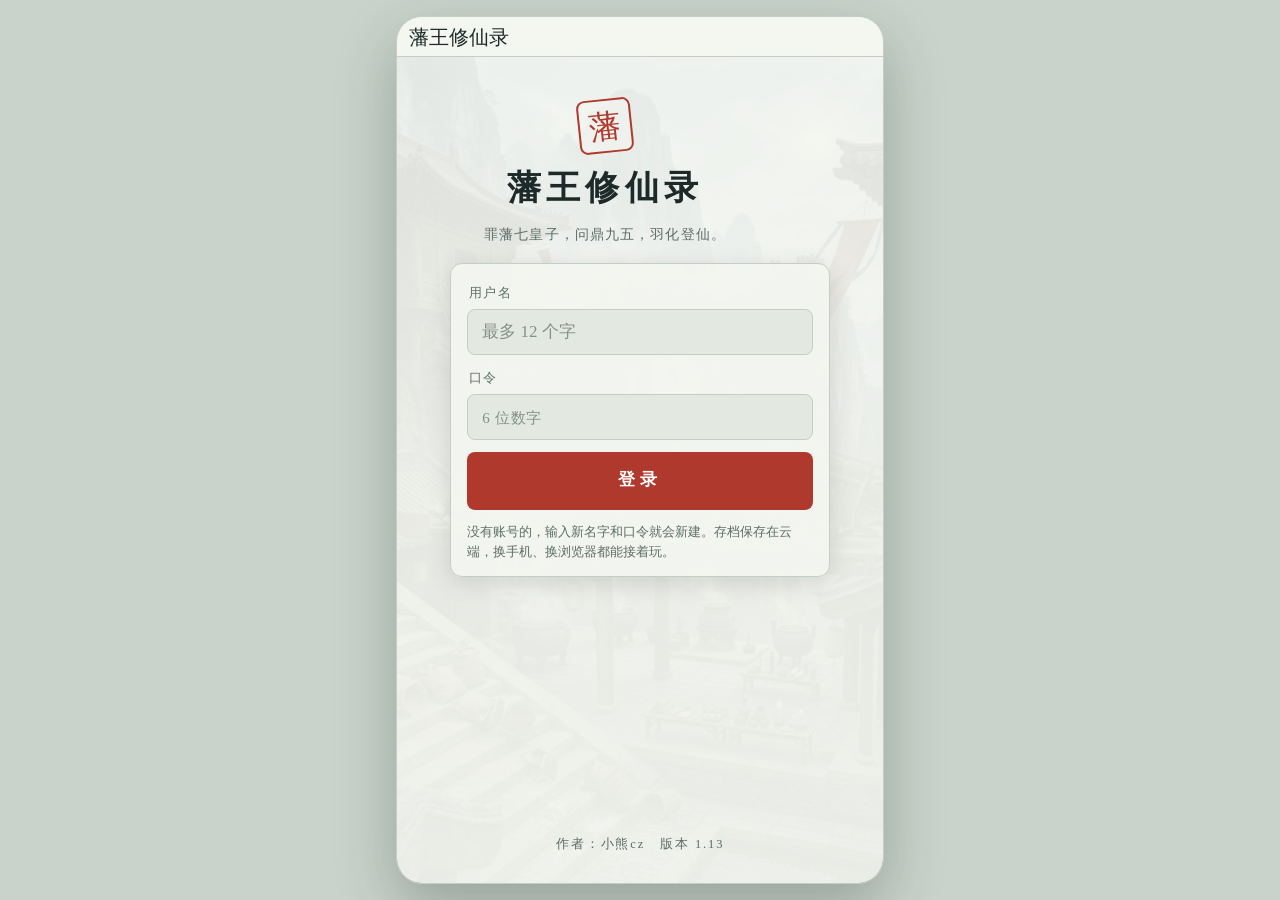
<file: index.html>
<!DOCTYPE html>
<html lang="zh-CN">
<head>
<meta charset="utf-8">
<meta name="viewport" content="width=device-width, initial-scale=1, viewport-fit=cover">
<title>藩王修仙录</title>
<meta name="apple-mobile-web-app-capable" content="yes">
<meta name="mobile-web-app-capable" content="yes">
<meta name="apple-mobile-web-app-status-bar-style" content="black-translucent">
<meta name="apple-mobile-web-app-title" content="藩王修仙录">
<meta name="format-detection" content="telephone=no">
<link rel="apple-touch-icon" href="images/icon.png">
<link rel="stylesheet" href="css/style.css?v=113">
</head>
<body>
<div id="app">
  <div class="phone" id="phone">
    <div class="top" id="status"></div>
    <main class="screen" id="main"></main>
    <nav class="nav" id="nav"></nav>
    <div id="loading"><div class="lbox"><h1>藩王修仙录</h1><div class="lbar"><i id="lbari"></i></div><p id="ltxt">正在加载……</p></div></div>
  </div>
</div>
<script src="data/config.js?v=113"></script>
<script src="data/partners.js?v=113"></script>
<script src="data/events.js?v=113"></script>
<script src="data/help.js?v=113"></script>
<script src="data/changelog.js?v=113"></script>
<script src="data/actions.js?v=113"></script>
<script src="data/ev/gov.js?v=113"></script>
<script src="data/ev/mil.js?v=113"></script>
<script src="data/ev/trv.js?v=113"></script>
<script src="data/ev/cul.js?v=113"></script>
<script src="data/ev/har.js?v=113"></script>
<script src="data/ev/crt.js?v=113"></script>
<script src="data/ev/rnd.js?v=113"></script>
<script src="data/ev/promo.js?v=113"></script>
<script src="data/ev/yearend.js?v=113"></script>
<script src="js/lz-string.min.js"></script>
<script src="js/engine.js?v=113"></script>
<script src="js/ach.js?v=113"></script>
<script src="js/cloud.js?v=113"></script>
<script src="js/ghcfg.js?v=113"></script>
<script src="js/ghsave.js?v=113"></script>
<script src="js/main.js?v=113"></script>
</body>
</html>
</file>
<file: css/style.css>
:root{
  --desk:#c9d3cb; --bg:#e3e9e0; --paper:#f4f6f0; --ink:#1d2a29; --muted:#5d6d68; --line:#c3cfc4; --soft:#e8eee5;
  --veil:244,246,240; --gold:#a6741a; --cinnabar:#b0392d; --jade:#2f6b5c; --ok:#2e7d3c; --okbg:#e2f1e3;
  --title:"Kaiti SC","STKaiti","KaiTi","楷体","Songti SC","STSong",serif;
  --body:"Songti SC","STSong","SimSun","宋体","Noto Serif SC",serif;
  box-sizing:border-box;
  padding-top:env(safe-area-inset-top,0px);
  padding-bottom:env(safe-area-inset-bottom,0px);
}
@media (prefers-color-scheme: dark){
  :root:not([data-theme="light"]){--veil:24,34,31;--desk:#0a100e;--bg:#111917;--paper:#18221f;--ink:#e3ebe5;--muted:#93a39d;--line:#2d3b37;--soft:#1f2b28;--gold:#d8a845;--cinnabar:#e0644f;--jade:#6fb39f;--ok:#7fcf8a;--okbg:#1f3324;}
}
:root[data-theme="dark"]{--veil:24,34,31;--desk:#0a100e;--bg:#111917;--paper:#18221f;--ink:#e3ebe5;--muted:#93a39d;--line:#2d3b37;--soft:#1f2b28;--gold:#d8a845;--cinnabar:#e0644f;--jade:#6fb39f;--ok:#7fcf8a;--okbg:#1f3324;}
html{height:100%;scroll-padding-top:env(safe-area-inset-top,0px)}
*,*::before,*::after{box-sizing:border-box}
[hidden]{display:none!important}
body{height:100%;margin:0;-webkit-tap-highlight-color:transparent;overscroll-behavior:none;background:var(--desk);color:var(--ink);font-family:var(--body);font-size:15px;line-height:1.7;-webkit-text-size-adjust:100%}
button,input,select,textarea{font-family:inherit;font-size:inherit;color:inherit}
:focus-visible{outline:2px solid var(--gold);outline-offset:2px}

/* 手机外框：桌面上按 9:16 居中显示，手机上铺满 */
#app{height:100%;display:flex;align-items:center;justify-content:center;padding:16px}
.phone{height:100%;max-height:900px;aspect-ratio:9/16;max-width:100%;background:var(--bg);border:1px solid var(--line);border-radius:26px;overflow:hidden;
  display:grid;grid-template-rows:auto minmax(0,1fr) auto;box-shadow:0 24px 60px rgba(20,40,35,.28)}
@media (max-width:540px){#app{padding:0}.phone{aspect-ratio:auto;width:100%;max-height:none;border:0;border-radius:0;box-shadow:none}}

/* 顶部状态栏 */
.top{background:var(--paper);border-bottom:1px solid var(--line);padding:8px 12px 7px}
.t1{display:flex;align-items:baseline;gap:10px}
.tname{font-family:var(--title);font-size:20px;line-height:1.2}
.tdate{font-size:13px;color:var(--muted);flex:1}
.gear{border:1px solid var(--line);background:var(--bg);border-radius:6px;font-size:11px;padding:1px 7px;cursor:pointer;color:var(--muted)}
.t2{display:flex;align-items:center;gap:8px;font-size:12.5px;margin-top:3px}
.tbar{flex:1;height:5px;background:var(--soft);border-radius:3px;overflow:hidden}
.tbar i{display:block;height:100%;background:var(--jade)}
.t3{display:flex;flex-wrap:wrap;gap:4px;margin-top:5px}
.tchip{font-size:12px;background:var(--soft);border-radius:4px;padding:0 6px;color:var(--muted)}
.tchip b{color:var(--ink);font-weight:600;margin-left:3px}
.tchip.warn b{color:var(--cinnabar)}

/* 中间：立绘 + 对话框 + 选项 */
.screen{min-height:0;position:relative;overflow:hidden}
.play{height:100%;display:grid;grid-template-rows:minmax(70px,1fr) auto auto}
.stagepic{position:relative;min-height:0;display:flex;justify-content:center;align-items:flex-end;padding:12px 0 0;
  background:radial-gradient(ellipse at 50% 100%,var(--soft),transparent 70%)}
.stagepic .portrait{height:100%;aspect-ratio:9/16;max-width:100%}
.portrait{position:relative;display:block}
.portrait img{width:100%;height:100%;object-fit:cover;object-position:50% 20%;display:block;border-radius:10px}
.seal{position:absolute;top:8px;right:8px;writing-mode:vertical-rl;background:var(--cinnabar);color:#fff;font-family:var(--title);font-size:16px;line-height:1.1;padding:6px 3px;border-radius:3px;letter-spacing:.1em}
.ap{font-size:12.5px;color:var(--muted);background:var(--soft);border-radius:4px;padding:0 7px;white-space:nowrap}
.ap b{color:var(--jade);font-size:14px}
.endm{border-left-color:var(--muted)}
.endm.primary{border-left-color:var(--cinnabar)}
.stag{display:inline-block;font-size:11.5px;color:var(--jade);border:1px solid var(--jade);border-radius:3px;padding:0 6px;margin-bottom:3px}
.hubhead{display:flex;align-items:center;justify-content:space-between;gap:8px}
.endbtn{flex:none;border:1px solid var(--cinnabar);color:var(--cinnabar);background:var(--paper);border-radius:6px;padding:3px 12px;font-family:var(--title);font-size:15px;cursor:pointer;line-height:1.3;text-align:center}
.endbtn small{display:block;font-family:var(--body);font-size:11px;color:var(--muted)}
.endbtn:hover{background:var(--soft)}
.endbtn.hot{background:var(--cinnabar);color:#fff;animation:pulse 1.6s ease-in-out infinite}
@keyframes pulse{0%,100%{box-shadow:0 0 0 0 rgba(176,57,45,.45)}50%{box-shadow:0 0 0 6px rgba(176,57,45,0)}}
.aptag{font-family:var(--body);font-size:13px;color:var(--jade)}
.guide{margin-top:6px;border:1px solid var(--line);border-radius:6px;background:var(--bg);padding:4px 8px;cursor:pointer;font-size:12.5px;line-height:1.55}
.guide:hover{border-color:var(--gold)}
.gl{display:flex;gap:6px}
.gl b{flex:none;font-weight:600;color:var(--gold);min-width:4em}
.gl.warn b,.gl.warn span{color:var(--cinnabar)}
.gl.tip b{color:var(--jade)}
.gmore{text-align:right;color:var(--muted);font-size:11.5px}
.hub .dialog{max-height:clamp(120px,36vh,320px)}
.qcard{background:var(--soft);border-radius:8px;padding:8px 11px;font-size:13.5px}
.qcard.warn{border-left:3px solid var(--cinnabar)}
.qcard h5{margin:0;font-family:var(--title);font-weight:400;font-size:17px}
.qcard p{margin:4px 0 0;white-space:pre-wrap}
.qprog{color:var(--jade)}
.qrew{color:var(--gold)}
.qline{display:flex;justify-content:space-between;gap:8px;font-size:13.5px;padding:4px 0;border-bottom:1px dashed var(--line)}
.qline small{color:var(--gold);white-space:nowrap}
.qline.ok span{color:var(--jade)}
.qline em{font-style:normal;color:var(--jade);font-size:12.5px}
.whotag{position:absolute;left:12px;bottom:8px;font-size:12.5px;color:var(--muted);background:var(--paper);border:1px solid var(--line);border-radius:4px;padding:0 7px}
.whotag:empty{display:none}
.dialog{background:var(--paper);border-top:2px solid var(--gold);padding:9px 14px 6px;max-height:clamp(84px,44vh,440px);overflow:auto}
.dialog h2{font-family:var(--title);font-weight:400;font-size:19px;margin:0 0 2px;line-height:1.35}
.dialog p{margin:0;white-space:pre-wrap;font-size:14.5px}
.choices{background:var(--paper);padding:6px 12px 10px;display:flex;flex-direction:column;gap:6px;max-height:clamp(120px,40vh,380px);overflow:auto}
.opt{flex-shrink:0;text-align:left;background:var(--bg);border:1px solid var(--line);border-left:3px solid var(--gold);border-radius:6px;padding:7px 11px;font-size:14.5px;cursor:pointer;line-height:1.45;width:100%;min-height:calc(1.45em + 33.4px)}
.opt:hover:not(:disabled){border-color:var(--gold)}
.opt:disabled{opacity:.45;cursor:not-allowed}
.opt small{display:block;color:var(--muted);font-size:12px}
.opt.primary{border-left-color:var(--cinnabar)}
.rew{color:var(--ok)}
.opt:disabled .rew{color:inherit}
.opt.dual{border-left-color:var(--ok)}
.opt.dual:hover:not(:disabled){border-color:var(--ok)}
.hubgrid{display:grid;grid-template-columns:1fr 1fr;gap:6px}
.hubgrid .tile:last-child:nth-child(odd){grid-column:1/-1}
.tile{font-family:var(--title);font-size:17px}
.tile small{font-family:var(--body)}
.decree{display:grid;grid-template-columns:1fr 1fr;gap:6px}
.decree .opt{border-left-color:var(--jade);font-size:13.5px}

/* 底部导航 */
.nav{display:grid;grid-template-columns:repeat(6,1fr);background:var(--paper);border-top:1px solid var(--line)}
.nav:empty{display:none}
.nav button{position:relative;border:0;background:none;padding:9px 0 11px;color:var(--muted);font-size:13.5px;cursor:pointer}
.nav button.on{color:var(--ink);font-weight:600}
.nav button.on::before{content:"";position:absolute;top:0;left:30%;right:30%;height:2px;background:var(--cinnabar)}
.dot{position:absolute;top:8px;right:22%;width:7px;height:7px;border-radius:50%;background:var(--cinnabar)}

/* 二级页面 */
.page{height:100%;overflow:auto;padding:14px}
.prow{display:grid;grid-template-columns:96px 1fr;gap:12px;align-items:start}
.prow .portrait{aspect-ratio:9/16}
.ph{font-family:var(--title);font-weight:400;font-size:21px;margin:0}
.sub{font-family:var(--title);font-weight:400;font-size:17px;margin:14px 0 6px}
.note{color:var(--muted);font-size:13.5px;margin:6px 0 0;white-space:pre-wrap}
.chips{display:grid;grid-template-columns:repeat(auto-fill,minmax(92px,1fr));gap:5px}
.chip{background:var(--soft);border-radius:6px;padding:2px 8px;font-size:13px;display:flex;justify-content:space-between;gap:6px}
.chip b{font-weight:600}
.chip.warn b{color:var(--cinnabar)}
.chip .full{color:var(--cinnabar)}
.log{margin:0;padding-left:20px;font-size:13.5px}
.pcard{display:grid;grid-template-columns:64px 1fr;gap:12px;padding:10px 0;border-bottom:1px solid var(--line)}
.pcard:last-child{border-bottom:0}
.pcard .portrait{aspect-ratio:9/16}
.pcard .seal{font-size:11px;top:4px;right:4px;padding:3px 2px}
.pcard h4{margin:0;font-family:var(--title);font-weight:400;font-size:18px}
.row{display:flex;flex-wrap:wrap;gap:6px;align-items:center;margin-top:6px}
input[type=text],input[type=number],select,textarea{background:var(--bg);border:1px solid var(--line);border-radius:5px;padding:4px 8px}
input[type=number]{width:100%}
.small{font-size:13px;padding:3px 10px;border:1px solid var(--line);background:var(--bg);border-radius:5px;cursor:pointer;display:inline-block}
.btns{display:flex;flex-wrap:wrap;gap:6px}
.small.danger{border-color:var(--cinnabar);color:var(--cinnabar)}
.create label{display:block;margin:12px 0 0}
.create input[type=text]{width:100%;display:block;margin-top:4px}
.gsel{display:flex;gap:18px;margin:10px 0 14px}
.gsel label{margin:0}
.over{text-align:center;padding-top:40px}
.over h2{font-family:var(--title);font-weight:400;font-size:32px;color:var(--cinnabar);margin:0 0 10px}
.over .opt{text-align:center;margin-top:14px}

/* GM 页（桌面宽屏，不在手机框内） */
.gmbody{height:auto;min-height:100%;background:var(--desk)}
.gmpage{width:100%;max-width:960px;margin:0 auto;padding:16px}
.gmtip{margin:0 0 12px}
.gmmsg{background:var(--soft);border-left:3px solid var(--jade);border-radius:6px;padding:6px 10px;margin-bottom:12px;font-size:13.5px}
a.small{color:inherit;text-decoration:none}
.gmhead{display:flex;justify-content:space-between;align-items:center;margin-bottom:10px}
.brand{font-family:var(--title);font-size:24px;letter-spacing:.1em}
.panel{background:var(--paper);border:1px solid var(--line);border-radius:10px;padding:12px;margin-bottom:12px}
.gm h3{font-family:var(--title);font-weight:400;font-size:19px;margin:0 0 8px}
.grid{display:grid;grid-template-columns:repeat(auto-fill,minmax(130px,1fr));gap:8px 10px}
.grid label{font-size:13px;color:var(--muted);display:block}
textarea{width:100%;min-height:110px;font-size:12px}
@media (prefers-reduced-motion:reduce){*{transition:none!important}}
details.help{background:var(--paper);border:1px solid var(--line);border-radius:10px;margin:8px 0;padding:0 14px}
details.help summary{padding:12px 0;font-size:17px;cursor:pointer;list-style:none}
details.help summary::before{content:"▸ ";color:var(--gold)}
details.help[open] summary::before{content:'▾ '}
details.help p{white-space:pre-line;margin:0 0 12px;line-height:1.7;font-size:15px}
.title{display:flex;flex-direction:column;gap:10px;padding:28px 18px}
.title .ttl{font-family:var(--title);font-size:34px;text-align:center;margin:18px 0 0;letter-spacing:.15em}
.title .ctr{text-align:center;margin-bottom:12px}
.title .opt{padding:12px 14px;font-size:17px}
.title .opt.primary{border-left-color:var(--cinnabar)}
.title .note.warn{color:var(--cinnabar)}

/* 主角场景不放立绘：文字框和选项占满整屏 */
/* 有立绘时：立绘至少占画面约三成，对话框和选项各自在剩下的空间里滚动，不再把立绘挤没 */
.screen{container-type:size}
.play:not(.nopic){grid-template-rows:minmax(clamp(130px,24vh,240px),1fr) auto auto;grid-template-rows:minmax(30cqh,1fr) auto auto}
.play:not(.nopic) .dialog{max-height:clamp(84px,28vh,340px);max-height:30cqh}
.play:not(.nopic) .choices{max-height:clamp(110px,34vh,380px);max-height:40cqh}
.play.nopic{grid-template-rows:auto minmax(0,1fr)}
.play.nopic .dialog{max-height:clamp(120px,46vh,520px)}
.play.nopic .choices{max-height:none;min-height:0}
.hub.nopic .dialog{max-height:none}

/* 目标进度：一项一个小标签，完成的绿色，差得最多的红色 */
.pchips{display:inline}
.pchip{display:inline-block;padding:1px 7px;margin:3px 4px 0 0;border-radius:6px;background:var(--soft);border:1px solid var(--line);font-size:13px;line-height:1.5}
.pchip.ok{color:var(--ok);background:var(--okbg);border-color:transparent}
.pchip.low{color:var(--cinnabar);border-color:var(--cinnabar);font-weight:600}

/* 后宅选项里的小头像 */
.opt.withpic{display:flex;align-items:center;gap:10px}
.opt .othumb{flex:none;width:38px;height:52px;object-fit:cover;object-position:50% 15%;border-radius:5px}
.opt .otxt{flex:1;min-width:0}
/* 立绘放大 */
.portrait.zoomable{cursor:zoom-in}
#zoomlay{position:fixed;inset:0;z-index:100;background:rgba(0,0,0,.82);display:flex;align-items:center;justify-content:center;cursor:zoom-out;padding:12px}
#zoomlay .zbox{position:relative;max-width:100%;max-height:100%;display:flex}
#zoomlay img{max-width:100%;max-height:calc(100vh - 24px);object-fit:contain;border-radius:10px;box-shadow:0 6px 30px rgba(0,0,0,.5)}
#zoomlay .seal{top:14px;right:14px;font-size:24px;padding:10px 6px}

/* 场景背景图 + 蒙版：背景隐约透出，文字和选项下面垫更不透明的底，保证字看得清；立绘那一栏不用背景 */
.screen.hasbg{background:linear-gradient(rgba(var(--veil),.35),rgba(var(--veil),.55) 45%,rgba(var(--veil),.7)),var(--bgimg) center/cover no-repeat}
.screen.hasbg .stagepic{background:radial-gradient(ellipse at 50% 100%,var(--soft),transparent 70%),var(--bg)}
.screen.hasbg .dialog{background:rgba(var(--veil),.78);backdrop-filter:blur(2px);-webkit-backdrop-filter:blur(2px)}
.screen.hasbg .choices{background:rgba(var(--veil),.72)}
.screen.hasbg .opt{background:rgba(var(--veil),.9)}
/* 标签页、标题页、结局页：文字直接写在背景上，蒙版要更重 */
.screen.hasbg>.page{background:rgba(var(--veil),.86);min-height:100%}

/* 打开游戏时的加载界面：先把背景图和立绘下载好，进游戏后就不会再等图片 */
.phone{position:relative}
#loading{position:absolute;inset:0;z-index:90;display:flex;align-items:center;justify-content:center;background:var(--paper);transition:opacity .4s}
#loading.done{opacity:0;pointer-events:none}
#loading .lbox{width:min(70%,280px);text-align:center}
#loading h1{font-family:var(--title);font-weight:400;font-size:30px;letter-spacing:.2em;margin:0 0 18px;color:var(--ink)}
#loading .lbar{height:4px;background:var(--line);border-radius:2px;overflow:hidden}
#loading .lbar i{display:block;height:100%;width:0;background:var(--jade);transition:width .2s}
#loading p{margin:10px 0 0;font-size:13px;color:var(--muted)}

/* 帝业页「上表求晋升」：条件齐了时醒目一点 */
.opt.promoask{font-size:16px;font-family:var(--title)}
.opt.promoask.hot{background:var(--cinnabar);color:#fff;border-color:var(--cinnabar);animation:pulse 1.6s ease-in-out infinite}
.opt.promoask.hot small{color:rgba(255,255,255,.85)}
.screen.hasbg .opt.promoask.hot{background:var(--cinnabar)}
/* 开发者说明 */
.devlog .dl-card{margin-bottom:10px}
.devlog .dl-head{display:flex;justify-content:space-between;align-items:baseline;gap:8px;border-bottom:1px solid var(--line);padding-bottom:4px;margin-bottom:4px}
.devlog .dl-head b{font-family:var(--title);font-weight:400;font-size:16px}
.devlog .dl-head span{font-size:12px;color:var(--muted);white-space:nowrap}
.devlog .dl-k{margin:8px 0 2px;font-size:12.5px;font-weight:600}
.devlog .dl-k.add{color:var(--ok)}.devlog .dl-k.chg{color:var(--gold)}.devlog .dl-k.fix{color:var(--cinnabar)}
.devlog ul.dl{margin:0;padding-left:1.2em;font-size:13.5px;line-height:1.6}
.devlog ul.dl li{margin:2px 0}
/* 云端版登录页 */
.login{align-items:stretch}
.login>*{width:100%;max-width:380px;margin-left:auto;margin-right:auto}
.lhead{text-align:center;margin:14px 0 6px}
.lseal{width:54px;height:54px;margin:0 auto 6px;border:2px solid var(--cinnabar);color:var(--cinnabar);border-radius:8px;font-family:var(--title);font-size:32px;line-height:50px;transform:rotate(-6deg);background:rgba(var(--veil),.6)}
.lhead .ttl{margin:4px 0 0}
.lsub{margin:6px 0 0;color:var(--muted);font-size:14px;letter-spacing:.08em}
.lcard{background:rgba(var(--veil),.92);border:1px solid var(--line);border-radius:12px;padding:18px 16px 14px;box-shadow:0 6px 24px rgba(0,0,0,.12);display:flex;flex-direction:column;gap:12px}
.lf{display:block}
.lf span{display:block;font-size:13px;color:var(--muted);margin:0 0 5px 2px;letter-spacing:.1em}
.lf input{width:100%;display:block;height:46px;padding:0 14px;font-size:17px;background:var(--bg);border:1px solid var(--line);border-radius:8px;outline:none;transition:border-color .15s,box-shadow .15s;-webkit-appearance:none}
.lf input:focus{border-color:var(--gold);box-shadow:0 0 0 3px rgba(166,116,26,.18)}
.lf input[type=password]{letter-spacing:.45em;font-size:20px}
.lf input[type=password]::placeholder{letter-spacing:.05em;font-size:15px}
.lf input::placeholder{color:var(--muted);opacity:.7}
.login .opt.lgo{text-align:center;font-size:17px;font-weight:600;letter-spacing:.3em;padding:12px;border:none;background:var(--cinnabar);color:#fff;border-radius:8px}
.login .opt.lgo:disabled{opacity:.55}
.login .opt.lback{text-align:center;border-left-width:1px;border-radius:8px}
.lq{margin:0;font-size:15px;line-height:1.6}
.lnote{margin:0;font-size:12.5px;color:var(--muted);line-height:1.6}
.lmsg{font-size:13.5px;color:var(--cinnabar);background:rgba(176,57,45,.08);border-radius:6px;padding:7px 10px}
.lmsg.ok{color:var(--jade);background:rgba(47,107,92,.1)}
.lbusy{font-size:13.5px;color:var(--muted);display:flex;align-items:center;gap:8px}
.lbusy i{width:14px;height:14px;border:2px solid var(--line);border-top-color:var(--gold);border-radius:50%;animation:lspin .8s linear infinite}
@keyframes lspin{to{transform:rotate(360deg)}}
.luser{display:flex;align-items:center;gap:8px;background:rgba(var(--veil),.92);border:1px solid var(--line);border-radius:10px;padding:9px 12px;font-size:14px}
.luser span{color:var(--muted);font-size:12.5px}
.luser b{flex:1;font-family:var(--title);font-weight:400;font-size:18px}
.lslot{display:flex;gap:6px;align-items:stretch}
.lslot .opt{flex:1;display:flex;flex-wrap:wrap;align-items:center;column-gap:10px}
.lslot .opt small{flex-basis:100%;padding-left:36px;margin-top:2px}
.lslot .opt.lempty{border-left-color:var(--line);border-style:dashed;border-left-style:solid;color:var(--muted)}
.lno{flex:none;width:26px;height:26px;border-radius:50%;border:1px solid var(--gold);color:var(--gold);font-size:14px;line-height:24px;text-align:center}
.lslot .opt.primary .lno{background:var(--cinnabar);border-color:var(--cinnabar);color:#fff}
.ldel{flex:none;width:52px;border:1px solid var(--line);background:rgba(var(--veil),.9);border-radius:6px;color:var(--muted);font-size:13px;cursor:pointer}
.ldel:hover{color:var(--cinnabar);border-color:var(--cinnabar)}
.lfoot{margin-top:auto;margin-bottom:0;padding-top:18px;text-align:center;font-size:12.5px;color:var(--muted);letter-spacing:.15em}
.lver{margin-left:1.2em}
.vrow{margin-top:8px}
.login .opt.lupd{text-align:center;border:1px solid var(--gold);border-left-width:1px;border-radius:10px;background:rgba(166,116,26,.12);animation:lpulse 1.6s ease-in-out infinite}
.login .opt.lupd b{color:var(--gold);font-size:16px;letter-spacing:.1em}
@keyframes lpulse{50%{box-shadow:0 0 0 4px rgba(166,116,26,.18)}}
.updbar{display:block;width:100%;margin-top:6px;padding:5px 10px;border:1px solid var(--gold);border-radius:6px;background:rgba(166,116,26,.12);color:var(--gold);font-size:13px;text-align:center;cursor:pointer}
.updbar.warn{border-color:var(--cinnabar);color:var(--cinnabar);background:rgba(176,57,45,.08)}
/* 更新后弹窗 */
#newlay{position:fixed;inset:0;z-index:300;background:rgba(0,0,0,.55);display:flex;align-items:center;justify-content:center;padding:16px}
#newlay .nbox{background:var(--paper);color:var(--ink);border:1px solid var(--line);border-radius:12px;max-width:380px;width:100%;max-height:80vh;display:flex;flex-direction:column;padding:16px 16px 14px;box-shadow:0 10px 40px rgba(0,0,0,.35)}
#newlay h3{margin:0 0 10px;font-family:var(--title);font-weight:400;font-size:22px;display:flex;align-items:baseline;gap:10px}
#newlay h3 small{font-family:inherit;font-size:13px;color:var(--muted)}
#newlay ul{margin:0 0 14px;padding-left:1.2em;overflow-y:auto;font-size:14px;line-height:1.65}
#newlay li{margin:0 0 6px}
#newlay .opt{text-align:center;flex:none}
#newlay .nmsg{margin:0 0 14px;font-size:15px;line-height:1.7;white-space:pre-line}
/* 我的成就 / 我的数据 */
.opt.achbtn{text-align:center;flex:1;font-size:15px}
.btns .opt.achbtn{width:auto}
.achtop{display:flex;align-items:baseline;gap:6px;background:var(--soft);border-radius:8px;padding:10px 12px;font-size:15px}
.achtop b{font-size:26px;font-family:var(--title);font-weight:400;color:var(--gold)}
.achtop span{margin-left:auto;font-size:12px;color:var(--muted)}
.achlist{display:grid;grid-template-columns:1fr 1fr;gap:6px}
.achcard{border:1px dashed var(--line);border-radius:8px;padding:8px 10px;color:var(--muted);background:rgba(var(--veil),.6)}
.achcard b{display:block;font-family:var(--title);font-weight:400;font-size:16px}
.achcard span{display:block;font-size:12px;line-height:1.5}
.achcard small{display:block;font-size:11px;margin-top:3px}
.achcard.got{border:1px solid var(--gold);color:var(--ink);background:rgba(166,116,26,.08)}
.achcard.got b{color:var(--gold)}
.sbig{display:grid;grid-template-columns:repeat(4,1fr);gap:6px;margin:0 0 6px}
.sbig div{background:var(--soft);border-radius:8px;padding:8px 4px;text-align:center}
.sbig b{display:block;font-size:22px;font-family:var(--title);font-weight:400;color:var(--gold)}
.sbig span{font-size:12px;color:var(--muted)}
.ends{display:flex;flex-direction:column;gap:5px}
.erow{display:grid;grid-template-columns:5.5em 1fr 2.5em;align-items:center;gap:8px;font-size:13px}
.erow i{display:block;height:10px;border-radius:5px;background:var(--gold)}
.erow b{text-align:right;font-weight:600}
.scard{background:var(--soft);border-radius:8px;padding:6px 12px;margin-top:8px}
.scard summary{font-family:var(--title);font-size:17px;cursor:pointer;padding:2px 0}
.srow{display:flex;justify-content:space-between;gap:10px;font-size:13.5px;padding:4px 0;border-top:1px solid var(--line)}
.srow b{font-weight:600;white-space:nowrap}
#achlay{position:fixed;inset:0;z-index:310;background:rgba(0,0,0,.5);display:flex;align-items:center;justify-content:center;padding:16px}
#achlay .abox{background:var(--paper);color:var(--ink);border:1px solid var(--gold);border-radius:12px;max-width:340px;width:100%;max-height:80vh;overflow:auto;padding:18px 16px 14px;text-align:center;box-shadow:0 10px 40px rgba(0,0,0,.35);animation:apop .35s ease-out}
@keyframes apop{from{transform:scale(.85);opacity:0}to{transform:none;opacity:1}}
#achlay .aseal{width:46px;height:46px;margin:0 auto 4px;border:2px solid var(--gold);color:var(--gold);border-radius:50%;font-family:var(--title);font-size:24px;line-height:42px}
#achlay h3{margin:4px 0 10px;font-family:var(--title);font-weight:400;font-size:20px;color:var(--gold)}
#achlay .aitem{background:var(--soft);border-radius:8px;padding:8px 10px;margin-bottom:8px}
#achlay .aitem b{display:block;font-family:var(--title);font-weight:400;font-size:18px}
#achlay .aitem span{font-size:13px;color:var(--muted)}
#achlay .opt{text-align:center;margin-top:4px}
.lacc{display:grid;grid-template-columns:1fr 1fr;gap:8px;margin-top:4px}
.login .lacc .opt{text-align:center;border-left-width:1px;border-color:var(--gold);border-radius:10px;font-size:16px}
.login .lacc .opt small{font-size:11.5px}
.acctpage{padding:12px 12px 18px}
.acctpage>.page{padding:0;background:none!important;min-height:0}

/* 路线抉择：两个大按钮，一眼看出是分支选择 */
.opt.route{font-size:19px;font-weight:600;font-family:var(--title);padding:16px 16px;border-left-width:5px;border-left-color:var(--cinnabar);letter-spacing:.05em}
.opt.route small{font-size:14px;font-weight:400;font-family:inherit;letter-spacing:0;margin-top:6px;line-height:1.5}
</file>
